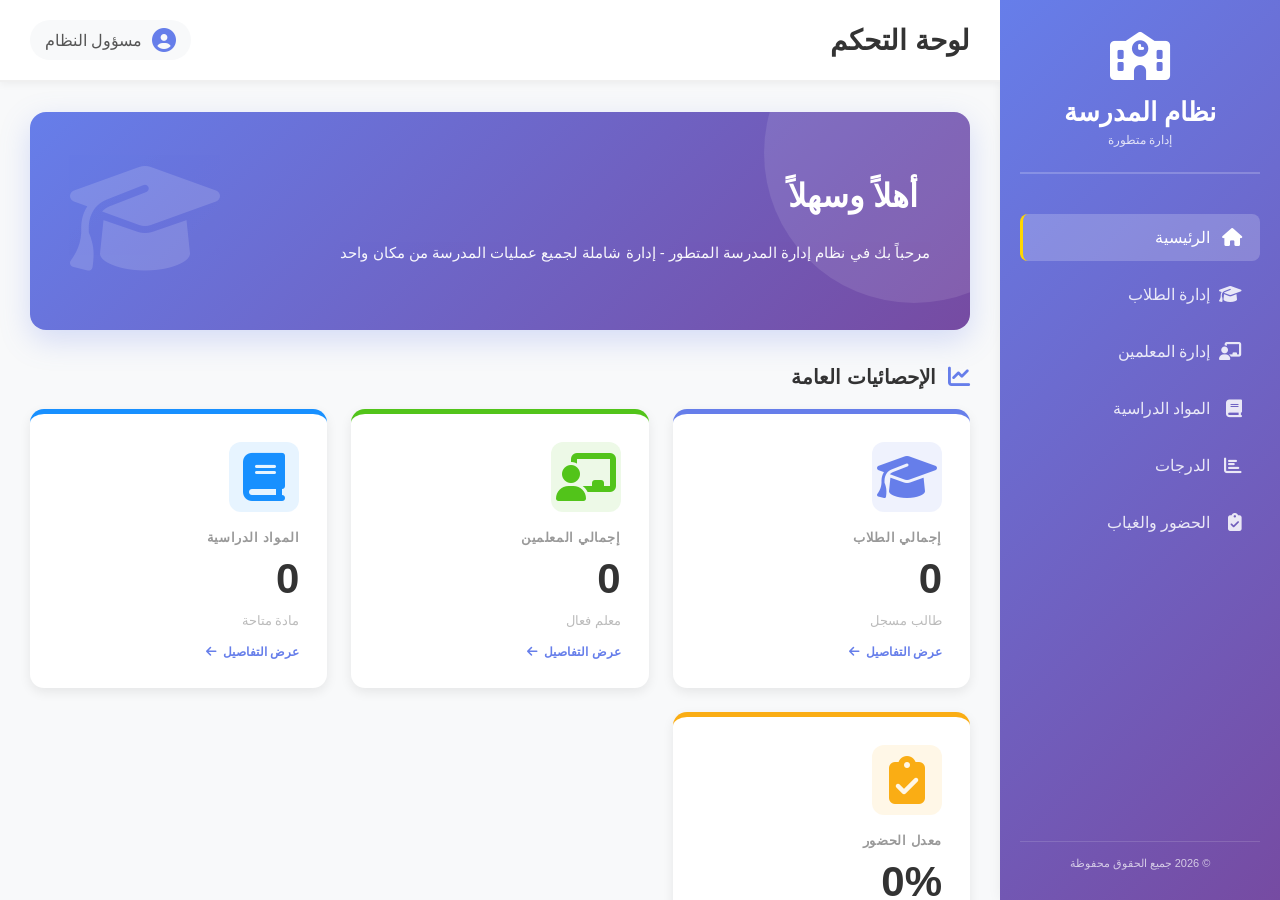
<file: index.html>
<!DOCTYPE html>
<html lang="ar" dir="rtl">
<head>
    <meta charset="UTF-8">
    <meta name="viewport" content="width=device-width, initial-scale=1.0">
    <title>نظام إدارة المدرسة</title>
    <link rel="stylesheet" href="assets/css/style.css">
    <link rel="stylesheet" href="https://cdnjs.cloudflare.com/ajax/libs/font-awesome/6.4.0/css/all.min.css">
</head>
<body>
    <div class="container">
        <!-- Sidebar Navigation -->
        <aside class="sidebar">
            <div class="logo">
                <div class="logo-icon">
                    <i class="fas fa-school"></i>
                </div>
                <h1>نظام المدرسة</h1>
                <p class="subtitle">إدارة متطورة</p>
            </div>
            <nav class="menu">
                <ul>
                    <li><a href="index.html" class="active"><i class="fas fa-home"></i><span>الرئيسية</span></a></li>
                    <li><a href="pages/students/students.html"><i class="fas fa-graduation-cap"></i><span>إدارة الطلاب</span></a></li>
                    <li><a href="pages/teachers/teachers.html"><i class="fas fa-chalkboard-user"></i><span>إدارة المعلمين</span></a></li>
                    <li><a href="pages/subjects/subjects.html"><i class="fas fa-book"></i><span>المواد الدراسية</span></a></li>
                    <li><a href="pages/grades/grades.html"><i class="fas fa-chart-bar"></i><span>الدرجات</span></a></li>
                    <li><a href="pages/attendance/attendance.html"><i class="fas fa-clipboard-check"></i><span>الحضور والغياب</span></a></li>
                </ul>
            </nav>
            <div class="sidebar-footer">
                <p>&copy; 2026 جميع الحقوق محفوظة</p>
            </div>
        </aside>

        <!-- Main Content -->
        <main class="main-content">
            <header class="top-bar">
                <div class="top-bar-left">
                    <h2>لوحة التحكم</h2>
                </div>
                <div class="top-bar-right">
                    <div class="user-info">
                        <i class="fas fa-user-circle"></i>
                        <span>مسؤول النظام</span>
                    </div>
                </div>
            </header>

            <div class="dashboard">
                <!-- Welcome Section -->
                <div class="welcome-banner">
                    <div class="welcome-content">
                        <div class="welcome-title">
                            <i class="fas fa-wave-hand"></i>
                            <h2>أهلاً وسهلاً</h2>
                        </div>
                        <p>مرحباً بك في نظام إدارة المدرسة المتطور - إدارة شاملة لجميع عمليات المدرسة من مكان واحد</p>
                    </div>
                    <div class="welcome-icon">
                        <i class="fas fa-graduation-cap"></i>
                    </div>
                </div>

                <!-- Statistics Cards -->
                <section class="stats-section">
                    <h3 class="section-title"><i class="fas fa-chart-line"></i> الإحصائيات العامة</h3>
                    <div class="stats-grid">
                        <div class="stat-card primary">
                            <div class="stat-icon">
                                <i class="fas fa-graduation-cap"></i>
                            </div>
                            <div class="stat-content">
                                <h3>إجمالي الطلاب</h3>
                                <p class="stat-number" id="studentCount">0</p>
                                <span class="stat-label">طالب مسجل</span>
                            </div>
                            <a href="pages/students/students.html" class="stat-link">عرض التفاصيل <i class="fas fa-arrow-left"></i></a>
                        </div>

                        <div class="stat-card success">
                            <div class="stat-icon">
                                <i class="fas fa-chalkboard-user"></i>
                            </div>
                            <div class="stat-content">
                                <h3>إجمالي المعلمين</h3>
                                <p class="stat-number" id="teacherCount">0</p>
                                <span class="stat-label">معلم فعال</span>
                            </div>
                            <a href="pages/teachers/teachers.html" class="stat-link">عرض التفاصيل <i class="fas fa-arrow-left"></i></a>
                        </div>

                        <div class="stat-card info">
                            <div class="stat-icon">
                                <i class="fas fa-book"></i>
                            </div>
                            <div class="stat-content">
                                <h3>المواد الدراسية</h3>
                                <p class="stat-number" id="subjectCount">0</p>
                                <span class="stat-label">مادة متاحة</span>
                            </div>
                            <a href="pages/subjects/subjects.html" class="stat-link">عرض التفاصيل <i class="fas fa-arrow-left"></i></a>
                        </div>

                        <div class="stat-card warning">
                            <div class="stat-icon">
                                <i class="fas fa-clipboard-check"></i>
                            </div>
                            <div class="stat-content">
                                <h3>معدل الحضور</h3>
                                <p class="stat-number" id="attendanceRate">0%</p>
                                <span class="stat-label">نسبة الحضور</span>
                            </div>
                            <a href="pages/attendance/attendance.html" class="stat-link">عرض التفاصيل <i class="fas fa-arrow-left"></i></a>
                        </div>
                    </div>
                </section>

                <!-- Quick Actions -->
                <section class="quick-actions-section">
                    <h3 class="section-title"><i class="fas fa-bolt"></i> إجراءات سريعة</h3>
                    <div class="quick-actions">
                        <a href="pages/students/add-student.html" class="action-btn" title="إضافة طالب جديد">
                            <div class="action-icon">
                                <i class="fas fa-plus"></i>
                            </div>
                            <span>إضافة طالب</span>
                        </a>
                        <a href="pages/teachers/teachers.html" class="action-btn" title="إضافة معلم جديد">
                            <div class="action-icon">
                                <i class="fas fa-plus"></i>
                            </div>
                            <span>إضافة معلم</span>
                        </a>
                        <a href="pages/subjects/subjects.html" class="action-btn" title="إضافة مادة جديدة">
                            <div class="action-icon">
                                <i class="fas fa-plus"></i>
                            </div>
                            <span>إضافة مادة</span>
                        </a>
                        <a href="pages/grades/grades.html" class="action-btn" title="إدخال درجات الطلاب">
                            <div class="action-icon">
                                <i class="fas fa-edit"></i>
                            </div>
                            <span>إدخال درجات</span>
                        </a>
                        <a href="pages/attendance/attendance.html" class="action-btn" title="تسجيل الحضور">
                            <div class="action-icon">
                                <i class="fas fa-check"></i>
                            </div>
                            <span>تسجيل حضور</span>
                        </a>
                    </div>
                </section>

                <!-- System Info -->
                <section class="system-info-section">
                    <div class="info-card">
                        <i class="fas fa-info-circle"></i>
                        <div>
                            <p class="info-label">آخر تحديث</p>
                            <p class="info-value" id="lastUpdate">اليوم</p>
                        </div>
                    </div>
                    <div class="info-card">
                        <i class="fas fa-clock"></i>
                        <div>
                            <p class="info-label">الوقت الحالي</p>
                            <p class="info-value" id="currentTime">--:--:--</p>
                        </div>
                    </div>
                    <div class="info-card">
                        <i class="fas fa-database"></i>
                        <div>
                            <p class="info-label">حالة النظام</p>
                            <p class="info-value" style="color: #52c41a;">نشط <i class="fas fa-check-circle"></i></p>
                        </div>
                    </div>
                </section>
            </div>
        </main>
    </div>

    <script src="assets/js/app.js"></script>
</body>
</html>
</file>
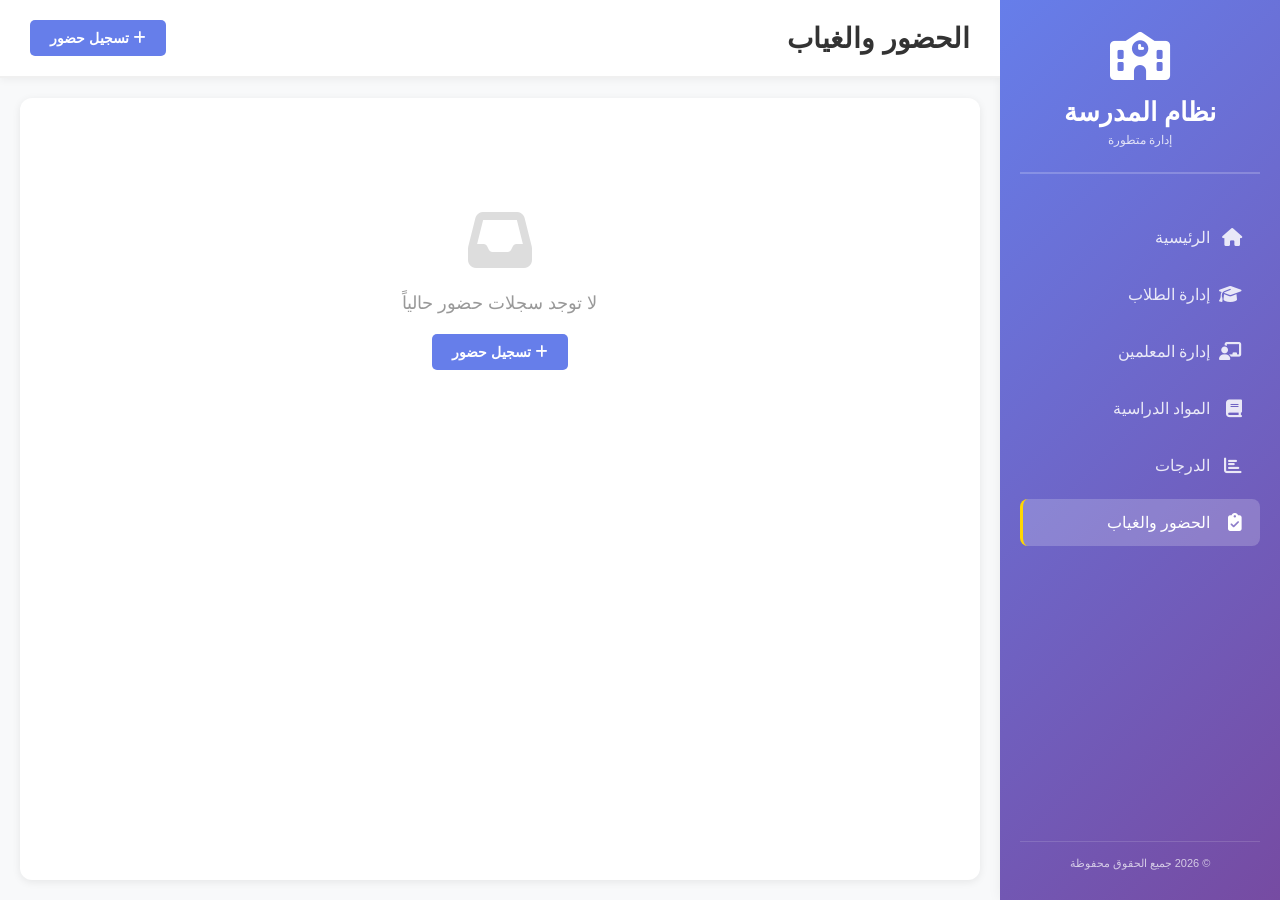
<file: pages/attendance/attendance.html>
<!DOCTYPE html>
<html lang="ar" dir="rtl">
<head>
    <meta charset="UTF-8">
    <meta name="viewport" content="width=device-width, initial-scale=1.0">
    <title>الحضور والغياب</title>
    <link rel="stylesheet" href="../../assets/css/style.css">
    <link rel="stylesheet" href="https://cdnjs.cloudflare.com/ajax/libs/font-awesome/6.4.0/css/all.min.css">
</head>
<body>
    <div class="container">
        <aside class="sidebar">
            <div class="logo">
                <div class="logo-icon">
                    <i class="fas fa-school"></i>
                </div>
                <h1>نظام المدرسة</h1>
                <p class="subtitle">إدارة متطورة</p>
            </div>
            <nav class="menu">
                <ul>
                    <li><a href="../../index.html"><i class="fas fa-home"></i><span>الرئيسية</span></a></li>
                    <li><a href="../students/students.html"><i class="fas fa-graduation-cap"></i><span>إدارة الطلاب</span></a></li>
                    <li><a href="../teachers/teachers.html"><i class="fas fa-chalkboard-user"></i><span>إدارة المعلمين</span></a></li>
                    <li><a href="../subjects/subjects.html"><i class="fas fa-book"></i><span>المواد الدراسية</span></a></li>
                    <li><a href="../grades/grades.html"><i class="fas fa-chart-bar"></i><span>الدرجات</span></a></li>
                    <li><a href="attendance.html" class="active"><i class="fas fa-clipboard-check"></i><span>الحضور والغياب</span></a></li>
                </ul>
            </nav>
            <div class="sidebar-footer">
                <p>&copy; 2026 جميع الحقوق محفوظة</p>
            </div>
        </aside>

        <main class="main-content">
            <header class="top-bar">
                <div class="top-bar-left">
                    <h2>الحضور والغياب</h2>
                </div>
                <div class="top-bar-right">
                    <button class="btn btn-primary"><i class="fas fa-plus"></i> تسجيل حضور</button>
                </div>
            </header>

            <div class="table-container">
                <div class="empty-state show">
                    <i class="fas fa-inbox" style="font-size: 64px; color: #ddd; margin-bottom: 20px;"></i>
                    <p>لا توجد سجلات حضور حالياً</p>
                    <button class="btn btn-primary"><i class="fas fa-plus"></i> تسجيل حضور</button>
                </div>
            </div>
        </main>
    </div>
</body>
</html>
</file>
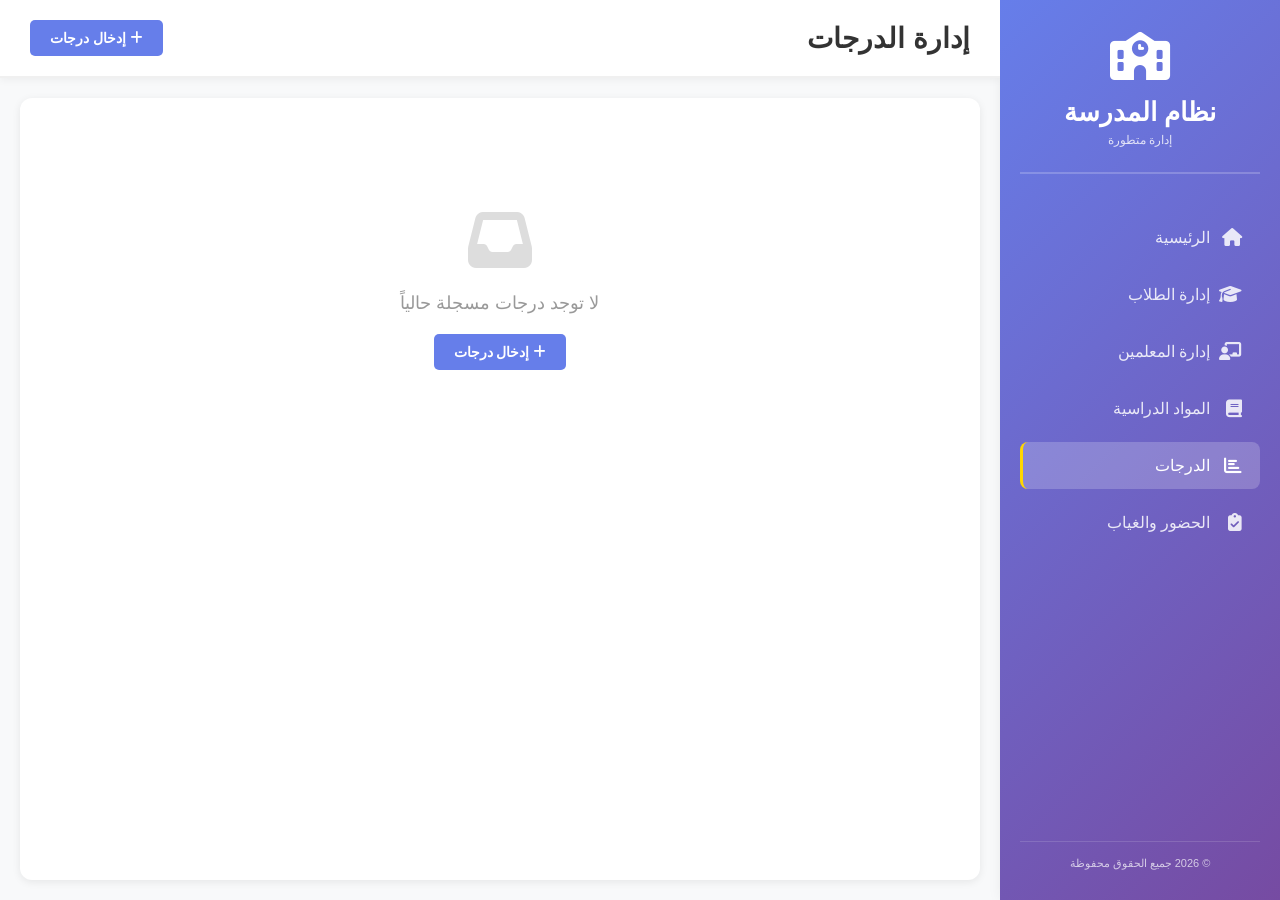
<file: pages/grades/grades.html>
<!DOCTYPE html>
<html lang="ar" dir="rtl">
<head>
    <meta charset="UTF-8">
    <meta name="viewport" content="width=device-width, initial-scale=1.0">
    <title>إدارة الدرجات</title>
    <link rel="stylesheet" href="../../assets/css/style.css">
    <link rel="stylesheet" href="https://cdnjs.cloudflare.com/ajax/libs/font-awesome/6.4.0/css/all.min.css">
</head>
<body>
    <div class="container">
        <aside class="sidebar">
            <div class="logo">
                <div class="logo-icon">
                    <i class="fas fa-school"></i>
                </div>
                <h1>نظام المدرسة</h1>
                <p class="subtitle">إدارة متطورة</p>
            </div>
            <nav class="menu">
                <ul>
                    <li><a href="../../index.html"><i class="fas fa-home"></i><span>الرئيسية</span></a></li>
                    <li><a href="../students/students.html"><i class="fas fa-graduation-cap"></i><span>إدارة الطلاب</span></a></li>
                    <li><a href="../teachers/teachers.html"><i class="fas fa-chalkboard-user"></i><span>إدارة المعلمين</span></a></li>
                    <li><a href="../subjects/subjects.html"><i class="fas fa-book"></i><span>المواد الدراسية</span></a></li>
                    <li><a href="grades.html" class="active"><i class="fas fa-chart-bar"></i><span>الدرجات</span></a></li>
                    <li><a href="../attendance/attendance.html"><i class="fas fa-clipboard-check"></i><span>الحضور والغياب</span></a></li>
                </ul>
            </nav>
            <div class="sidebar-footer">
                <p>&copy; 2026 جميع الحقوق محفوظة</p>
            </div>
        </aside>

        <main class="main-content">
            <header class="top-bar">
                <div class="top-bar-left">
                    <h2>إدارة الدرجات</h2>
                </div>
                <div class="top-bar-right">
                    <button class="btn btn-primary"><i class="fas fa-plus"></i> إدخال درجات</button>
                </div>
            </header>

            <div class="table-container">
                <div class="empty-state show">
                    <i class="fas fa-inbox" style="font-size: 64px; color: #ddd; margin-bottom: 20px;"></i>
                    <p>لا توجد درجات مسجلة حالياً</p>
                    <button class="btn btn-primary"><i class="fas fa-plus"></i> إدخال درجات</button>
                </div>
            </div>
        </main>
    </div>
</body>
</html>
</file>
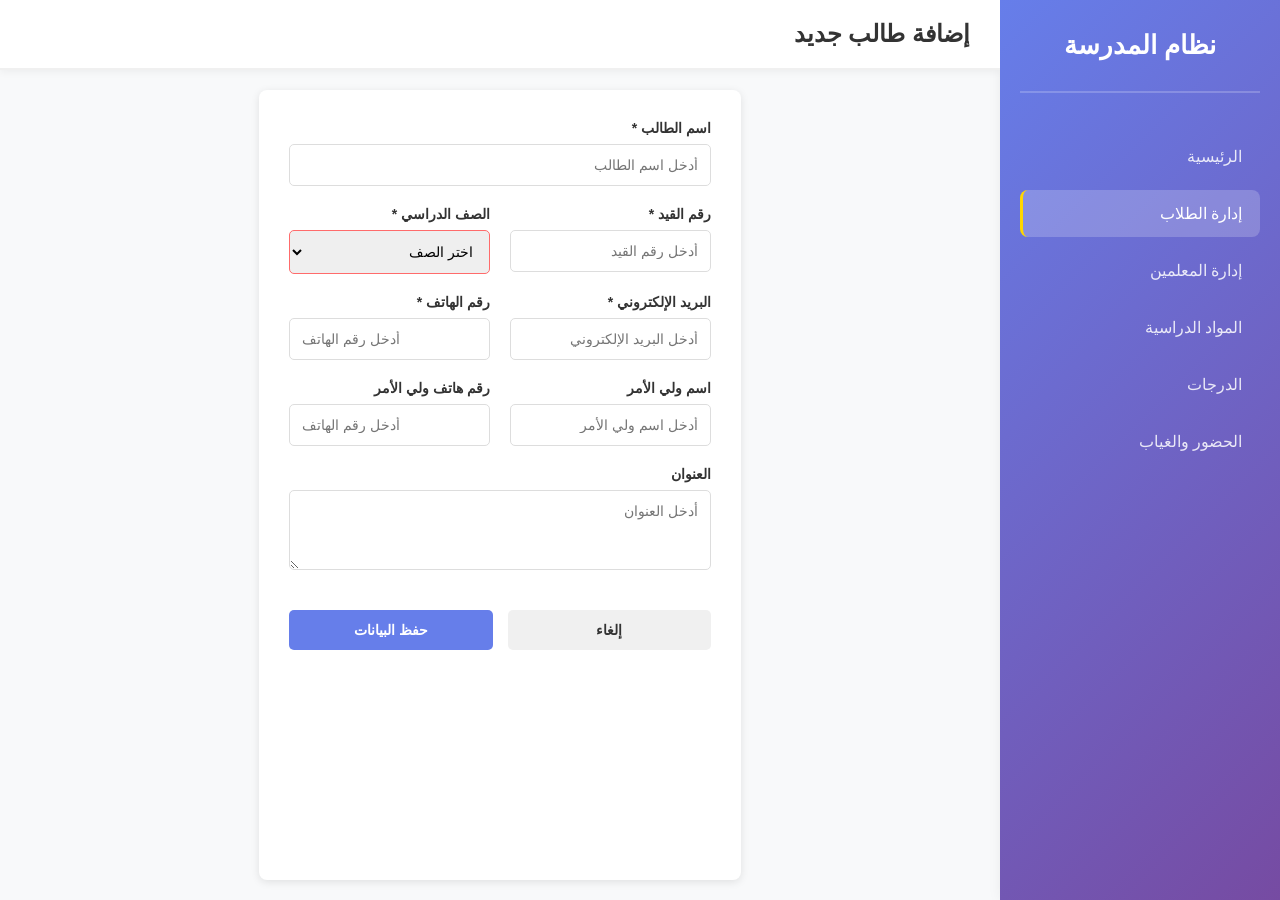
<file: pages/students/add-student.html>
<!DOCTYPE html>
<html lang="ar" dir="rtl">
<head>
    <meta charset="UTF-8">
    <meta name="viewport" content="width=device-width, initial-scale=1.0">
    <title>إضافة / تعديل طالب</title>
    <link rel="stylesheet" href="../../assets/css/style.css">
    <link rel="stylesheet" href="../../assets/css/forms.css">
</head>
<body>
    <div class="container">
        <!-- Sidebar Navigation -->
        <aside class="sidebar">
            <div class="logo">
                <h1>نظام المدرسة</h1>
            </div>
            <nav class="menu">
                <ul>
                    <li><a href="../../index.html">الرئيسية</a></li>
                    <li><a href="students.html" class="active">إدارة الطلاب</a></li>
                    <li><a href="../teachers/teachers.html">إدارة المعلمين</a></li>
                    <li><a href="../subjects/subjects.html">المواد الدراسية</a></li>
                    <li><a href="../grades/grades.html">الدرجات</a></li>
                    <li><a href="../attendance/attendance.html">الحضور والغياب</a></li>
                </ul>
            </nav>
        </aside>

        <!-- Main Content -->
        <main class="main-content">
            <header class="top-bar">
                <h2 id="pageTitle">إضافة طالب جديد</h2>
            </header>

            <div class="form-wrapper">
                <form id="studentForm" class="student-form">
                    <div class="form-group">
                        <label for="studentName">اسم الطالب *</label>
                        <input type="text" id="studentName" name="studentName" required placeholder="أدخل اسم الطالب">
                        <span class="error-message" id="nameError"></span>
                    </div>

                    <div class="form-row">
                        <div class="form-group">
                            <label for="studentId">رقم القيد *</label>
                            <input type="text" id="studentId" name="studentId" required placeholder="أدخل رقم القيد">
                            <span class="error-message" id="idError"></span>
                        </div>

                        <div class="form-group">
                            <label for="grade">الصف الدراسي *</label>
                            <select id="grade" name="grade" required>
                                <option value="">اختر الصف</option>
                                <option value="الأول الابتدائي">الأول الابتدائي</option>
                                <option value="الثاني الابتدائي">الثاني الابتدائي</option>
                                <option value="الثالث الابتدائي">الثالث الابتدائي</option>
                                <option value="الرابع الابتدائي">الرابع الابتدائي</option>
                                <option value="الخامس الابتدائي">الخامس الابتدائي</option>
                                <option value="السادس الابتدائي">السادس الابتدائي</option>
                                <option value="الأول المتوسط">الأول المتوسط</option>
                                <option value="الثاني المتوسط">الثاني المتوسط</option>
                                <option value="الثالث المتوسط">الثالث المتوسط</option>
                                <option value="الأول الثانوي">الأول الثانوي</option>
                                <option value="الثاني الثانوي">الثاني الثانوي</option>
                                <option value="الثالث الثانوي">الثالث الثانوي</option>
                            </select>
                            <span class="error-message" id="gradeError"></span>
                        </div>
                    </div>

                    <div class="form-row">
                        <div class="form-group">
                            <label for="email">البريد الإلكتروني *</label>
                            <input type="email" id="email" name="email" required placeholder="أدخل البريد الإلكتروني">
                            <span class="error-message" id="emailError"></span>
                        </div>

                        <div class="form-group">
                            <label for="phone">رقم الهاتف *</label>
                            <input type="tel" id="phone" name="phone" required placeholder="أدخل رقم الهاتف">
                            <span class="error-message" id="phoneError"></span>
                        </div>
                    </div>

                    <div class="form-row">
                        <div class="form-group">
                            <label for="parentName">اسم ولي الأمر</label>
                            <input type="text" id="parentName" name="parentName" placeholder="أدخل اسم ولي الأمر">
                        </div>

                        <div class="form-group">
                            <label for="parentPhone">رقم هاتف ولي الأمر</label>
                            <input type="tel" id="parentPhone" name="parentPhone" placeholder="أدخل رقم الهاتف">
                        </div>
                    </div>

                    <div class="form-group">
                        <label for="address">العنوان</label>
                        <textarea id="address" name="address" rows="3" placeholder="أدخل العنوان"></textarea>
                    </div>

                    <div class="form-actions">
                        <button type="submit" class="btn btn-primary">حفظ البيانات</button>
                        <button type="button" class="btn btn-secondary" onclick="goBackToStudents()">إلغاء</button>
                    </div>
                </form>
            </div>
        </main>
    </div>

    <script src="../../assets/js/students.js"></script>
    <script src="../../assets/js/add-student.js"></script>
</body>
</html>
</file>
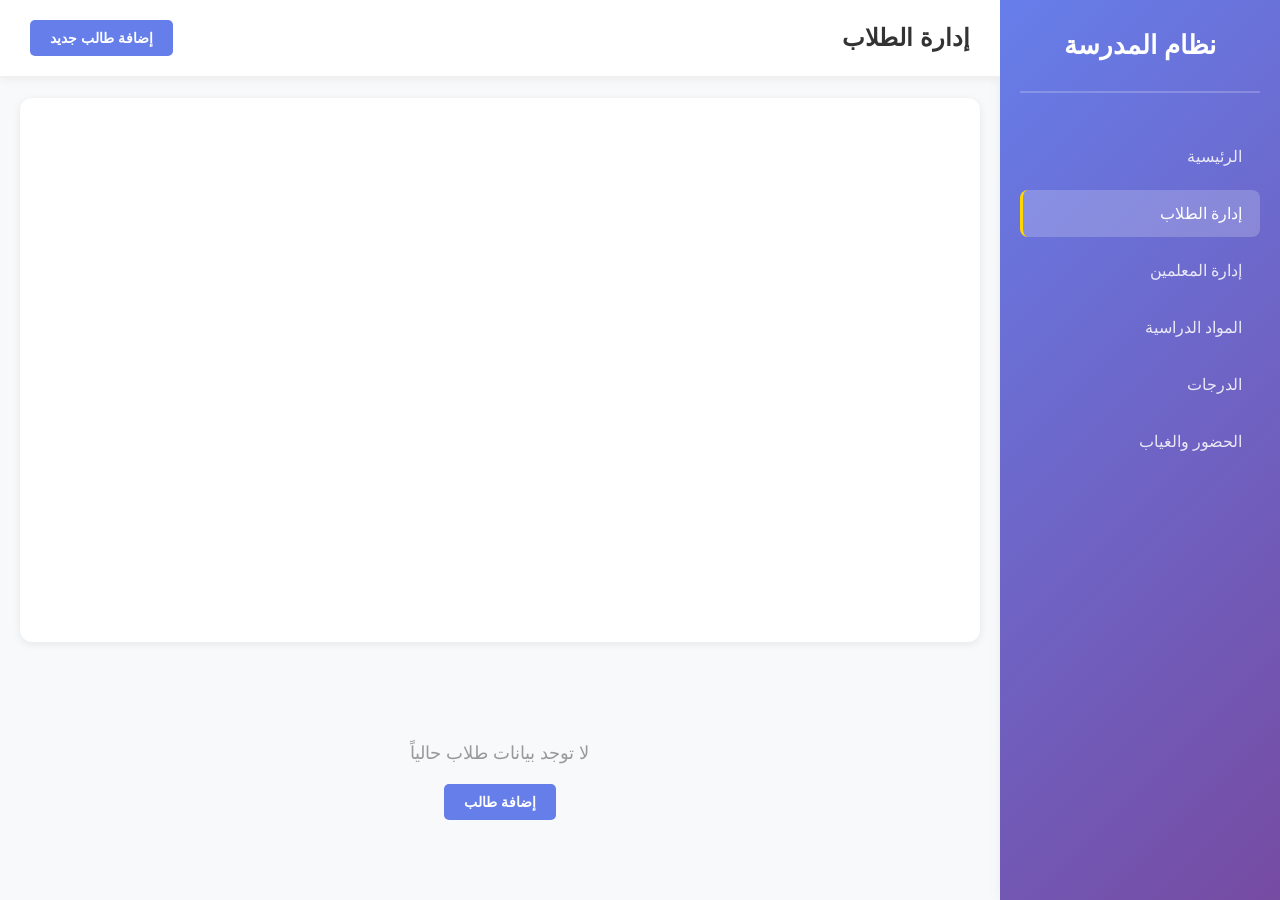
<file: pages/students/students.html>
<!DOCTYPE html>
<html lang="ar" dir="rtl">
<head>
    <meta charset="UTF-8">
    <meta name="viewport" content="width=device-width, initial-scale=1.0">
    <title>إدارة الطلاب</title>
    <link rel="stylesheet" href="../../assets/css/style.css">
</head>
<body>
    <div class="container">
        <!-- Sidebar Navigation -->
        <aside class="sidebar">
            <div class="logo">
                <h1>نظام المدرسة</h1>
            </div>
            <nav class="menu">
                <ul>
                    <li><a href="../../index.html">الرئيسية</a></li>
                    <li><a href="students.html" class="active">إدارة الطلاب</a></li>
                    <li><a href="../teachers/teachers.html">إدارة المعلمين</a></li>
                    <li><a href="../subjects/subjects.html">المواد الدراسية</a></li>
                    <li><a href="../grades/grades.html">الدرجات</a></li>
                    <li><a href="../attendance/attendance.html">الحضور والغياب</a></li>
                </ul>
            </nav>
        </aside>

        <!-- Main Content -->
        <main class="main-content">
            <header class="top-bar">
                <h2>إدارة الطلاب</h2>
                <button class="btn btn-primary" id="addStudentBtn">إضافة طالب جديد</button>
            </header>

            <!-- Students Table -->
            <div class="table-container">
                <table class="students-table" id="studentsTable">
                    <thead>
                        <tr>
                            <th>#</th>
                            <th>اسم الطالب</th>
                            <th>رقم القيد</th>
                            <th>رقم الهاتف</th>
                            <th>البريد الإلكتروني</th>
                            <th>الصف الدراسي</th>
                            <th>الإجراءات</th>
                        </tr>
                    </thead>
                    <tbody id="studentsBody">
                        <!-- Students will be inserted here -->
                    </tbody>
                </table>
            </div>

            <!-- Empty State -->
            <div class="empty-state" id="emptyState">
                <p>لا توجد بيانات طلاب حالياً</p>
                <button class="btn btn-primary" id="addStudentBtnEmpty">إضافة طالب</button>
            </div>
        </main>
    </div>

    <!-- Edit/Delete Modal will be here -->
    <script src="../../assets/js/students.js"></script>
</body>
</html>
</file>
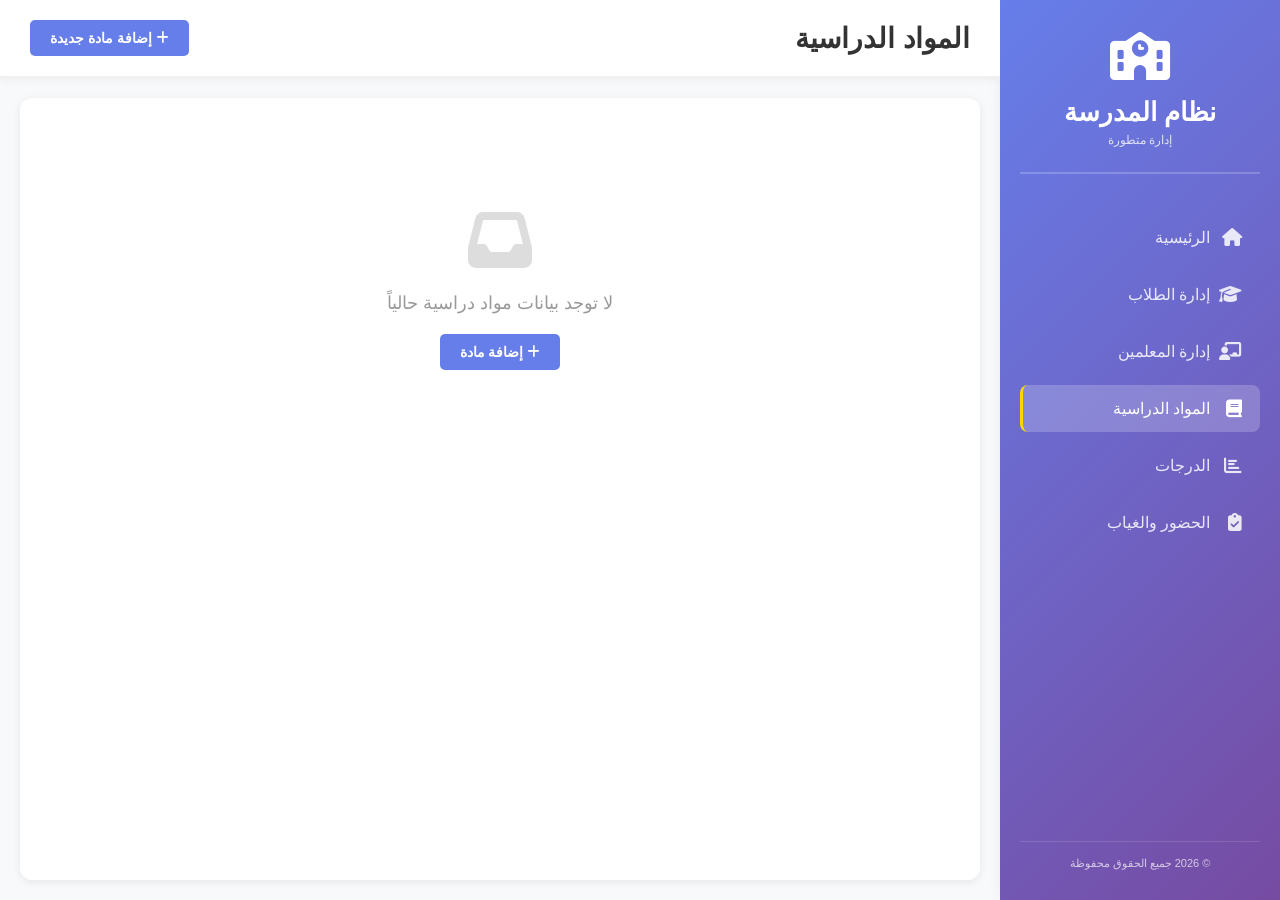
<file: pages/subjects/subjects.html>
<!DOCTYPE html>
<html lang="ar" dir="rtl">
<head>
    <meta charset="UTF-8">
    <meta name="viewport" content="width=device-width, initial-scale=1.0">
    <title>المواد الدراسية</title>
    <link rel="stylesheet" href="../../assets/css/style.css">
    <link rel="stylesheet" href="https://cdnjs.cloudflare.com/ajax/libs/font-awesome/6.4.0/css/all.min.css">
</head>
<body>
    <div class="container">
        <aside class="sidebar">
            <div class="logo">
                <div class="logo-icon">
                    <i class="fas fa-school"></i>
                </div>
                <h1>نظام المدرسة</h1>
                <p class="subtitle">إدارة متطورة</p>
            </div>
            <nav class="menu">
                <ul>
                    <li><a href="../../index.html"><i class="fas fa-home"></i><span>الرئيسية</span></a></li>
                    <li><a href="../students/students.html"><i class="fas fa-graduation-cap"></i><span>إدارة الطلاب</span></a></li>
                    <li><a href="../teachers/teachers.html"><i class="fas fa-chalkboard-user"></i><span>إدارة المعلمين</span></a></li>
                    <li><a href="subjects.html" class="active"><i class="fas fa-book"></i><span>المواد الدراسية</span></a></li>
                    <li><a href="../grades/grades.html"><i class="fas fa-chart-bar"></i><span>الدرجات</span></a></li>
                    <li><a href="../attendance/attendance.html"><i class="fas fa-clipboard-check"></i><span>الحضور والغياب</span></a></li>
                </ul>
            </nav>
            <div class="sidebar-footer">
                <p>&copy; 2026 جميع الحقوق محفوظة</p>
            </div>
        </aside>

        <main class="main-content">
            <header class="top-bar">
                <div class="top-bar-left">
                    <h2>المواد الدراسية</h2>
                </div>
                <div class="top-bar-right">
                    <button class="btn btn-primary"><i class="fas fa-plus"></i> إضافة مادة جديدة</button>
                </div>
            </header>

            <div class="table-container">
                <div class="empty-state show">
                    <i class="fas fa-inbox" style="font-size: 64px; color: #ddd; margin-bottom: 20px;"></i>
                    <p>لا توجد بيانات مواد دراسية حالياً</p>
                    <button class="btn btn-primary"><i class="fas fa-plus"></i> إضافة مادة</button>
                </div>
            </div>
        </main>
    </div>
</body>
</html>
</file>
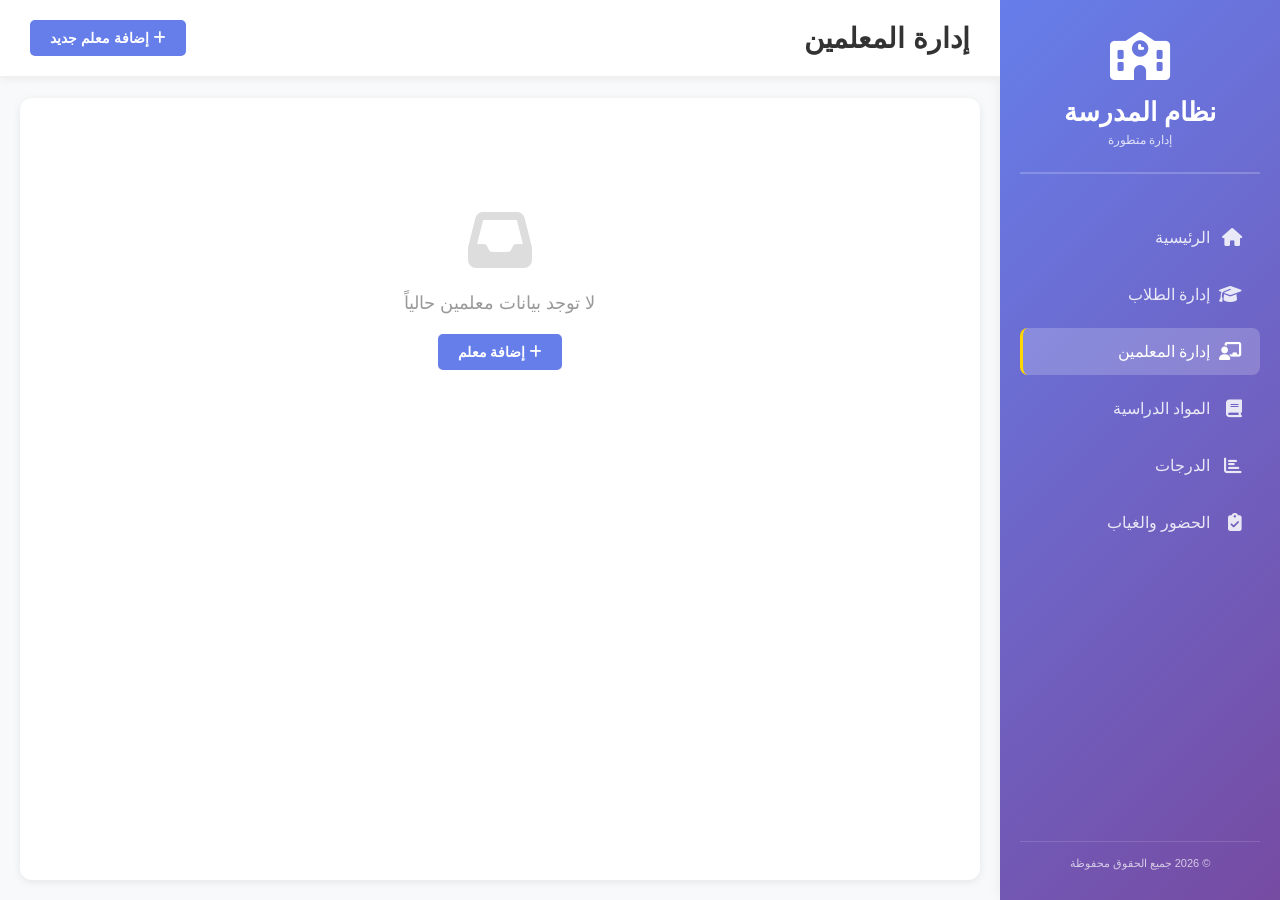
<file: pages/teachers/teachers.html>
<!DOCTYPE html>
<html lang="ar" dir="rtl">
<head>
    <meta charset="UTF-8">
    <meta name="viewport" content="width=device-width, initial-scale=1.0">
    <title>إدارة المعلمين</title>
    <link rel="stylesheet" href="../../assets/css/style.css">
    <link rel="stylesheet" href="https://cdnjs.cloudflare.com/ajax/libs/font-awesome/6.4.0/css/all.min.css">
</head>
<body>
    <div class="container">
        <!-- Sidebar Navigation -->
        <aside class="sidebar">
            <div class="logo">
                <div class="logo-icon">
                    <i class="fas fa-school"></i>
                </div>
                <h1>نظام المدرسة</h1>
                <p class="subtitle">إدارة متطورة</p>
            </div>
            <nav class="menu">
                <ul>
                    <li><a href="../../index.html"><i class="fas fa-home"></i><span>الرئيسية</span></a></li>
                    <li><a href="../students/students.html"><i class="fas fa-graduation-cap"></i><span>إدارة الطلاب</span></a></li>
                    <li><a href="teachers.html" class="active"><i class="fas fa-chalkboard-user"></i><span>إدارة المعلمين</span></a></li>
                    <li><a href="../subjects/subjects.html"><i class="fas fa-book"></i><span>المواد الدراسية</span></a></li>
                    <li><a href="../grades/grades.html"><i class="fas fa-chart-bar"></i><span>الدرجات</span></a></li>
                    <li><a href="../attendance/attendance.html"><i class="fas fa-clipboard-check"></i><span>الحضور والغياب</span></a></li>
                </ul>
            </nav>
            <div class="sidebar-footer">
                <p>&copy; 2026 جميع الحقوق محفوظة</p>
            </div>
        </aside>

        <!-- Main Content -->
        <main class="main-content">
            <header class="top-bar">
                <div class="top-bar-left">
                    <h2>إدارة المعلمين</h2>
                </div>
                <div class="top-bar-right">
                    <button class="btn btn-primary"><i class="fas fa-plus"></i> إضافة معلم جديد</button>
                </div>
            </header>

            <div class="table-container">
                <div class="empty-state show">
                    <i class="fas fa-inbox" style="font-size: 64px; color: #ddd; margin-bottom: 20px;"></i>
                    <p>لا توجد بيانات معلمين حالياً</p>
                    <button class="btn btn-primary"><i class="fas fa-plus"></i> إضافة معلم</button>
                </div>
            </div>
        </main>
    </div>
</body>
</html>
</file>
<file: assets/css/style.css>
* {
    margin: 0;
    padding: 0;
    box-sizing: border-box;
}

body {
    font-family: 'Segoe UI', Tahoma, Geneva, Verdana, sans-serif, Arial;
    background-color: #f8f9fa;
    color: #333;
}

.container {
    display: flex;
    height: 100vh;
}

/* ===== Sidebar ===== */
.sidebar {
    width: 280px;
    background: linear-gradient(135deg, #667eea 0%, #764ba2 100%);
    color: white;
    padding: 30px 20px;
    overflow-y: auto;
    box-shadow: 4px 0 15px rgba(0, 0, 0, 0.1);
    display: flex;
    flex-direction: column;
}

.logo {
    margin-bottom: 40px;
    text-align: center;
    border-bottom: 2px solid rgba(255, 255, 255, 0.2);
    padding-bottom: 25px;
}

.logo-icon {
    font-size: 48px;
    margin-bottom: 12px;
    animation: float 3s ease-in-out infinite;
}

@keyframes float {
    0%, 100% { transform: translateY(0px); }
    50% { transform: translateY(-10px); }
}

.logo h1 {
    font-size: 26px;
    font-weight: 700;
    margin-bottom: 5px;
}

.logo .subtitle {
    font-size: 12px;
    opacity: 0.8;
    font-weight: 300;
}

.menu {
    flex: 1;
}

.menu ul {
    list-style: none;
}

.menu li {
    margin-bottom: 10px;
}

.menu a {
    color: rgba(255, 255, 255, 0.85);
    text-decoration: none;
    padding: 14px 18px;
    display: flex;
    align-items: center;
    gap: 12px;
    border-radius: 8px;
    transition: all 0.3s ease;
    border-left: 3px solid transparent;
}

.menu a i {
    font-size: 18px;
    width: 20px;
}

.menu a span {
    flex: 1;
}

.menu a:hover,
.menu a.active {
    background-color: rgba(255, 255, 255, 0.15);
    color: white;
    border-left-color: #ffd700;
    padding-left: 25px;
}

.menu a.active {
    background-color: rgba(255, 255, 255, 0.2);
}

.sidebar-footer {
    text-align: center;
    font-size: 11px;
    opacity: 0.7;
    border-top: 1px solid rgba(255, 255, 255, 0.2);
    padding-top: 15px;
    margin-top: 20px;
}

/* ===== Main Content ===== */
.main-content {
    flex: 1;
    display: flex;
    flex-direction: column;
    overflow: hidden;
}

.top-bar {
    background: white;
    padding: 20px 30px;
    border-bottom: 2px solid #f0f0f0;
    display: flex;
    justify-content: space-between;
    align-items: center;
    box-shadow: 0 2px 8px rgba(0, 0, 0, 0.05);
}

.top-bar-left h2 {
    color: #333;
    font-size: 28px;
    font-weight: 600;
}

.top-bar-right {
    display: flex;
    align-items: center;
    gap: 15px;
}

.user-info {
    display: flex;
    align-items: center;
    gap: 10px;
    padding: 8px 15px;
    background: #f8f9fa;
    border-radius: 20px;
}

.user-info i {
    font-size: 24px;
    color: #667eea;
}

.user-info span {
    font-weight: 500;
    color: #555;
}

/* ===== Dashboard Content ===== */
.dashboard {
    flex: 1;
    overflow-y: auto;
    padding: 30px;
}

/* Welcome Banner */
.welcome-banner {
    background: linear-gradient(135deg, #667eea 0%, #764ba2 100%);
    color: white;
    padding: 40px;
    border-radius: 16px;
    margin-bottom: 35px;
    display: flex;
    justify-content: space-between;
    align-items: center;
    box-shadow: 0 10px 30px rgba(102, 126, 234, 0.25);
    position: relative;
    overflow: hidden;
}

.welcome-banner::before {
    content: '';
    position: absolute;
    top: -50%;
    right: -10%;
    width: 300px;
    height: 300px;
    background: rgba(255, 255, 255, 0.1);
    border-radius: 50%;
    pointer-events: none;
}

.welcome-content {
    position: relative;
    z-index: 2;
    flex: 1;
}

.welcome-title {
    display: flex;
    align-items: center;
    gap: 12px;
    margin-bottom: 15px;
}

.welcome-title i {
    font-size: 32px;
}

.welcome-content h2 {
    font-size: 32px;
    margin-bottom: 10px;
    font-weight: 700;
}

.welcome-content p {
    font-size: 15px;
    opacity: 0.95;
    line-height: 1.7;
}

.welcome-icon {
    font-size: 120px;
    opacity: 0.15;
    position: relative;
    z-index: 1;
}

/* Stats Section */
.stats-section {
    margin-bottom: 40px;
}

.section-title {
    font-size: 20px;
    color: #333;
    margin-bottom: 20px;
    display: flex;
    align-items: center;
    gap: 12px;
    font-weight: 600;
}

.section-title i {
    color: #667eea;
    font-size: 22px;
}

/* Stats Grid */
.stats-grid {
    display: grid;
    grid-template-columns: repeat(auto-fit, minmax(260px, 1fr));
    gap: 24px;
}

.stat-card {
    background: white;
    padding: 28px;
    border-radius: 14px;
    box-shadow: 0 4px 12px rgba(0, 0, 0, 0.08);
    transition: all 0.35s cubic-bezier(0.4, 0, 0.2, 1);
    border-top: 5px solid;
    position: relative;
    overflow: hidden;
}

.stat-card::before {
    content: '';
    position: absolute;
    top: 0;
    left: 0;
    right: 0;
    bottom: 0;
    background: linear-gradient(135deg, transparent 0%, rgba(255, 255, 255, 0.08) 100%);
    pointer-events: none;
}

.stat-card::after {
    content: '';
    position: absolute;
    bottom: -2px;
    right: -2px;
    width: 100px;
    height: 100px;
    background: radial-gradient(circle, rgba(255, 255, 255, 0.1) 0%, transparent 70%);
    border-radius: 50%;
}

.stat-card:hover {
    transform: translateY(-12px) scale(1.01);
    box-shadow: 0 16px 32px rgba(0, 0, 0, 0.15);
}

.stat-card.primary {
    border-top-color: #667eea;
}

.stat-card.primary:hover {
    background: linear-gradient(135deg, #fafbff 0%, #f5f7ff 100%);
}

.stat-card.success {
    border-top-color: #52c41a;
}

.stat-card.success:hover {
    background: linear-gradient(135deg, #fafff2 0%, #f5fff5 100%);
}

.stat-card.info {
    border-top-color: #1890ff;
}

.stat-card.info:hover {
    background: linear-gradient(135deg, #fafbff 0%, #f0f7ff 100%);
}

.stat-card.warning {
    border-top-color: #faad14;
}

.stat-card.warning:hover {
    background: linear-gradient(135deg, #fffff0 0%, #fffbf0 100%);
}

.stat-icon {
    font-size: 48px;
    margin-bottom: 18px;
    display: inline-flex;
    align-items: center;
    justify-content: center;
    width: 70px;
    height: 70px;
    border-radius: 12px;
    position: relative;
    z-index: 1;
}

.stat-card.primary .stat-icon {
    color: #667eea;
    background: rgba(102, 126, 234, 0.1);
}

.stat-card.success .stat-icon {
    color: #52c41a;
    background: rgba(82, 196, 26, 0.1);
}

.stat-card.info .stat-icon {
    color: #1890ff;
    background: rgba(24, 144, 255, 0.1);
}

.stat-card.warning .stat-icon {
    color: #faad14;
    background: rgba(250, 173, 20, 0.1);
}

.stat-content {
    position: relative;
    z-index: 1;
}

.stat-content h3 {
    font-size: 13px;
    color: #999;
    font-weight: 600;
    margin-bottom: 10px;
    text-transform: uppercase;
    letter-spacing: 0.6px;
}

.stat-number {
    font-size: 42px;
    font-weight: 800;
    color: #333;
    margin-bottom: 8px;
}

.stat-label {
    font-size: 13px;
    color: #bbb;
    font-weight: 500;
}

.stat-link {
    display: inline-flex;
    align-items: center;
    gap: 6px;
    margin-top: 16px;
    font-size: 12px;
    color: #667eea;
    text-decoration: none;
    font-weight: 700;
    transition: all 0.3s ease;
    position: relative;
    z-index: 1;
}

.stat-link:hover {
    color: #5568d3;
    gap: 10px;
}

/* Quick Actions Section */
.quick-actions-section {
    margin-bottom: 40px;
}

.quick-actions {
    display: grid;
    grid-template-columns: repeat(auto-fit, minmax(140px, 1fr));
    gap: 18px;
}

.action-btn {
    background: white;
    border: 2px solid #f0f0f0;
    padding: 26px 16px;
    border-radius: 12px;
    text-decoration: none;
    display: flex;
    flex-direction: column;
    align-items: center;
    justify-content: center;
    gap: 12px;
    color: #667eea;
    transition: all 0.3s cubic-bezier(0.4, 0, 0.2, 1);
    font-weight: 600;
    font-size: 13px;
    position: relative;
    overflow: hidden;
}

.action-btn::before {
    content: '';
    position: absolute;
    top: 0;
    left: -100%;
    width: 100%;
    height: 100%;
    background: linear-gradient(135deg, rgba(102, 126, 234, 0.05) 0%, rgba(118, 75, 162, 0.05) 100%);
    border-radius: 12px;
    transition: left 0.3s ease;
    z-index: 0;
}

.action-btn:hover::before {
    left: 0;
}

.action-btn:hover {
    border-color: #667eea;
    transform: translateY(-8px);
    box-shadow: 0 12px 24px rgba(102, 126, 234, 0.2);
}

.action-icon {
    font-size: 28px;
    display: flex;
    align-items: center;
    justify-content: center;
    width: 50px;
    height: 50px;
    background: linear-gradient(135deg, #667eea 0%, #764ba2 100%);
    border-radius: 10px;
    color: white;
    position: relative;
    z-index: 1;
    transition: all 0.3s ease;
}

.action-btn:hover .action-icon {
    transform: scale(1.1) rotate(5deg);
    box-shadow: 0 6px 16px rgba(102, 126, 234, 0.35);
}

.action-btn span {
    position: relative;
    z-index: 1;
    transition: all 0.3s ease;
}

/* System Info Section */
.system-info-section {
    display: grid;
    grid-template-columns: repeat(auto-fit, minmax(200px, 1fr));
    gap: 18px;
}

.info-card {
    background: white;
    padding: 20px;
    border-radius: 12px;
    box-shadow: 0 2px 8px rgba(0, 0, 0, 0.05);
    display: flex;
    align-items: center;
    gap: 16px;
    transition: all 0.3s ease;
    border-left: 4px solid #667eea;
}

.info-card:hover {
    transform: translateX(4px);
    box-shadow: 0 4px 16px rgba(0, 0, 0, 0.08);
}

.info-card i {
    font-size: 28px;
    color: #667eea;
    display: flex;
    align-items: center;
    justify-content: center;
}

.info-card > div {
    flex: 1;
}

.info-label {
    font-size: 12px;
    color: #999;
    text-transform: uppercase;
    letter-spacing: 0.5px;
    margin-bottom: 4px;
}

.info-value {
    font-size: 16px;
    font-weight: 600;
    color: #333;
    display: flex;
    align-items: center;
    gap: 6px;
}

/* ===== Buttons ===== */
.btn {
    padding: 10px 20px;
    border: none;
    border-radius: 5px;
    cursor: pointer;
    font-size: 14px;
    font-weight: 600;
    transition: all 0.3s ease;
}

.btn-primary {
    background-color: #667eea;
    color: white;
}

.btn-primary:hover {
    background-color: #5568d3;
    box-shadow: 0 4px 12px rgba(102, 126, 234, 0.3);
}

.btn-secondary {
    background-color: #f0f0f0;
    color: #333;
}

.btn-secondary:hover {
    background-color: #e0e0e0;
}

.btn-danger {
    background-color: #ff6b6b;
    color: white;
}

.btn-danger:hover {
    background-color: #ff5252;
}

.btn-edit {
    background-color: #4ecdc4;
    color: white;
    padding: 6px 12px;
    font-size: 12px;
}

.btn-edit:hover {
    background-color: #45b7aa;
}

.btn-delete {
    background-color: #ff6b6b;
    color: white;
    padding: 6px 12px;
    font-size: 12px;
}

.btn-delete:hover {
    background-color: #ff5252;
}

/* ===== Table ===== */
.table-container {
    padding: 30px;
    flex: 1;
    overflow-y: auto;
    background: white;
    margin: 20px;
    border-radius: 12px;
    box-shadow: 0 2px 8px rgba(0, 0, 0, 0.08);
}

.students-table {
    width: 100%;
    border-collapse: collapse;
}

.students-table thead {
    background: linear-gradient(135deg, #667eea 0%, #764ba2 100%);
    color: white;
}

.students-table th {
    padding: 16px;
    text-align: right;
    font-weight: 600;
}

.students-table td {
    padding: 14px 16px;
    border-bottom: 1px solid #f0f0f0;
}

.students-table tbody tr {
    transition: all 0.2s ease;
}

.students-table tbody tr:hover {
    background-color: #f9f9f9;
}

.students-table tbody tr:nth-child(odd) {
    background-color: #fafafa;
}

/* ===== Empty State ===== */
.empty-state {
    display: none;
    text-align: center;
    padding: 80px 20px;
    color: #999;
}

.empty-state.show {
    display: block;
}

.empty-state p {
    font-size: 18px;
    margin-bottom: 20px;
}

/* ===== Action Buttons in Table ===== */
.action-buttons {
    display: flex;
    gap: 8px;
}

.action-buttons .btn {
    margin: 0;
}

/* ===== Scrollbar ===== */
::-webkit-scrollbar {
    width: 8px;
}

::-webkit-scrollbar-track {
    background: #f1f1f1;
}

::-webkit-scrollbar-thumb {
    background: #667eea;
    border-radius: 4px;
}

::-webkit-scrollbar-thumb:hover {
    background: #5568d3;
}

/* ===== Responsive ===== */
@media (max-width: 1024px) {
    .stats-grid {
        grid-template-columns: repeat(2, 1fr);
    }

    .quick-actions {
        grid-template-columns: repeat(2, 1fr);
    }
}

@media (max-width: 768px) {
    .sidebar {
        width: 100%;
        height: auto;
        flex-direction: row;
        align-items: center;
        justify-content: space-between;
        padding: 15px 20px;
    }

    .container {
        flex-direction: column;
    }

    .logo {
        margin-bottom: 0;
        border-bottom: none;
        border-right: 2px solid rgba(255, 255, 255, 0.2);
        padding-bottom: 0;
        padding-right: 20px;
        display: flex;
        align-items: center;
        gap: 15px;
    }

    .logo-icon {
        font-size: 32px;
        margin-bottom: 0;
    }

    .logo h1 {
        font-size: 20px;
        margin-bottom: 0;
    }

    .logo .subtitle {
        display: none;
    }

    .menu ul {
        display: flex;
        gap: 5px;
    }

    .menu li {
        margin: 0;
    }

    .menu a span {
        display: none;
    }

    .main-content {
        height: calc(100vh - 90px);
    }

    .dashboard {
        padding: 20px;
    }

    .welcome-banner {
        flex-direction: column;
        text-align: center;
        gap: 20px;
    }

    .welcome-icon {
        order: -1;
    }

    .stats-grid {
        grid-template-columns: 1fr;
    }

    .quick-actions {
        grid-template-columns: repeat(2, 1fr);
    }

    .top-bar {
        padding: 15px 20px;
    }

    .table-container {
        padding: 15px;
        margin: 10px;
    }

    .students-table {
        font-size: 12px;
    }

    .students-table th,
    .students-table td {
        padding: 10px 8px;
    }
}

@media (max-width: 480px) {
    .logo {
        border: none;
        padding-right: 0;
        padding-bottom: 10px;
        border-bottom: 2px solid rgba(255, 255, 255, 0.2);
        flex-direction: column;
    }

    .menu {
        overflow-x: auto;
    }

    .stats-grid {
        grid-template-columns: 1fr;
        gap: 15px;
    }

    .quick-actions {
        grid-template-columns: 1fr;
    }

    .dashboard {
        padding: 15px;
    }

    .students-table {
        font-size: 10px;
    }

    .students-table th,
    .students-table td {
        padding: 8px 5px;
    }

    .action-buttons {
        flex-direction: column;
    }
}
</file>
<file: assets/css/forms.css>
/* ===== Forms Styling ===== */
.form-wrapper {
    padding: 30px;
    flex: 1;
    overflow-y: auto;
    background: white;
    margin: 20px;
    border-radius: 8px;
    box-shadow: 0 2px 8px rgba(0, 0, 0, 0.1);
    max-width: 700px;
    margin-left: auto;
    margin-right: auto;
}

.student-form {
    display: flex;
    flex-direction: column;
    gap: 20px;
}

.form-group {
    display: flex;
    flex-direction: column;
}

.form-group label {
    font-weight: 600;
    color: #333;
    margin-bottom: 8px;
    font-size: 14px;
}

.form-group input,
.form-group select,
.form-group textarea {
    padding: 12px;
    border: 1px solid #ddd;
    border-radius: 5px;
    font-family: inherit;
    font-size: 14px;
    transition: border-color 0.3s ease, box-shadow 0.3s ease;
}

.form-group input:focus,
.form-group select:focus,
.form-group textarea:focus {
    outline: none;
    border-color: #667eea;
    box-shadow: 0 0 0 3px rgba(102, 126, 234, 0.1);
}

.form-group input:invalid:not(:placeholder-shown),
.form-group select:invalid:not(:placeholder-shown),
.form-group textarea:invalid:not(:placeholder-shown) {
    border-color: #ff6b6b;
}

.form-group textarea {
    resize: vertical;
    min-height: 80px;
}

/* ===== Form Row (Multi-Column) ===== */
.form-row {
    display: grid;
    grid-template-columns: 1fr 1fr;
    gap: 20px;
}

/* ===== Error Messages ===== */
.error-message {
    color: #ff6b6b;
    font-size: 12px;
    margin-top: 5px;
    display: none;
}

.error-message.show {
    display: block;
}

/* ===== Form Actions ===== */
.form-actions {
    display: flex;
    gap: 15px;
    margin-top: 20px;
    flex-direction: row-reverse;
}

.form-actions button {
    flex: 1;
    padding: 12px 20px;
}

/* ===== Success Message ===== */
.success-message {
    background-color: #d4edda;
    color: #155724;
    padding: 12px 15px;
    border-radius: 5px;
    margin-bottom: 15px;
    border: 1px solid #c3e6cb;
    display: none;
}

.success-message.show {
    display: block;
}

/* ===== Responsive ===== */
@media (max-width: 768px) {
    .form-wrapper {
        padding: 15px;
        margin: 10px;
    }

    .form-row {
        grid-template-columns: 1fr;
    }

    .form-actions {
        flex-direction: column;
    }

    .form-actions .btn {
        width: 100%;
    }
}
</file>
